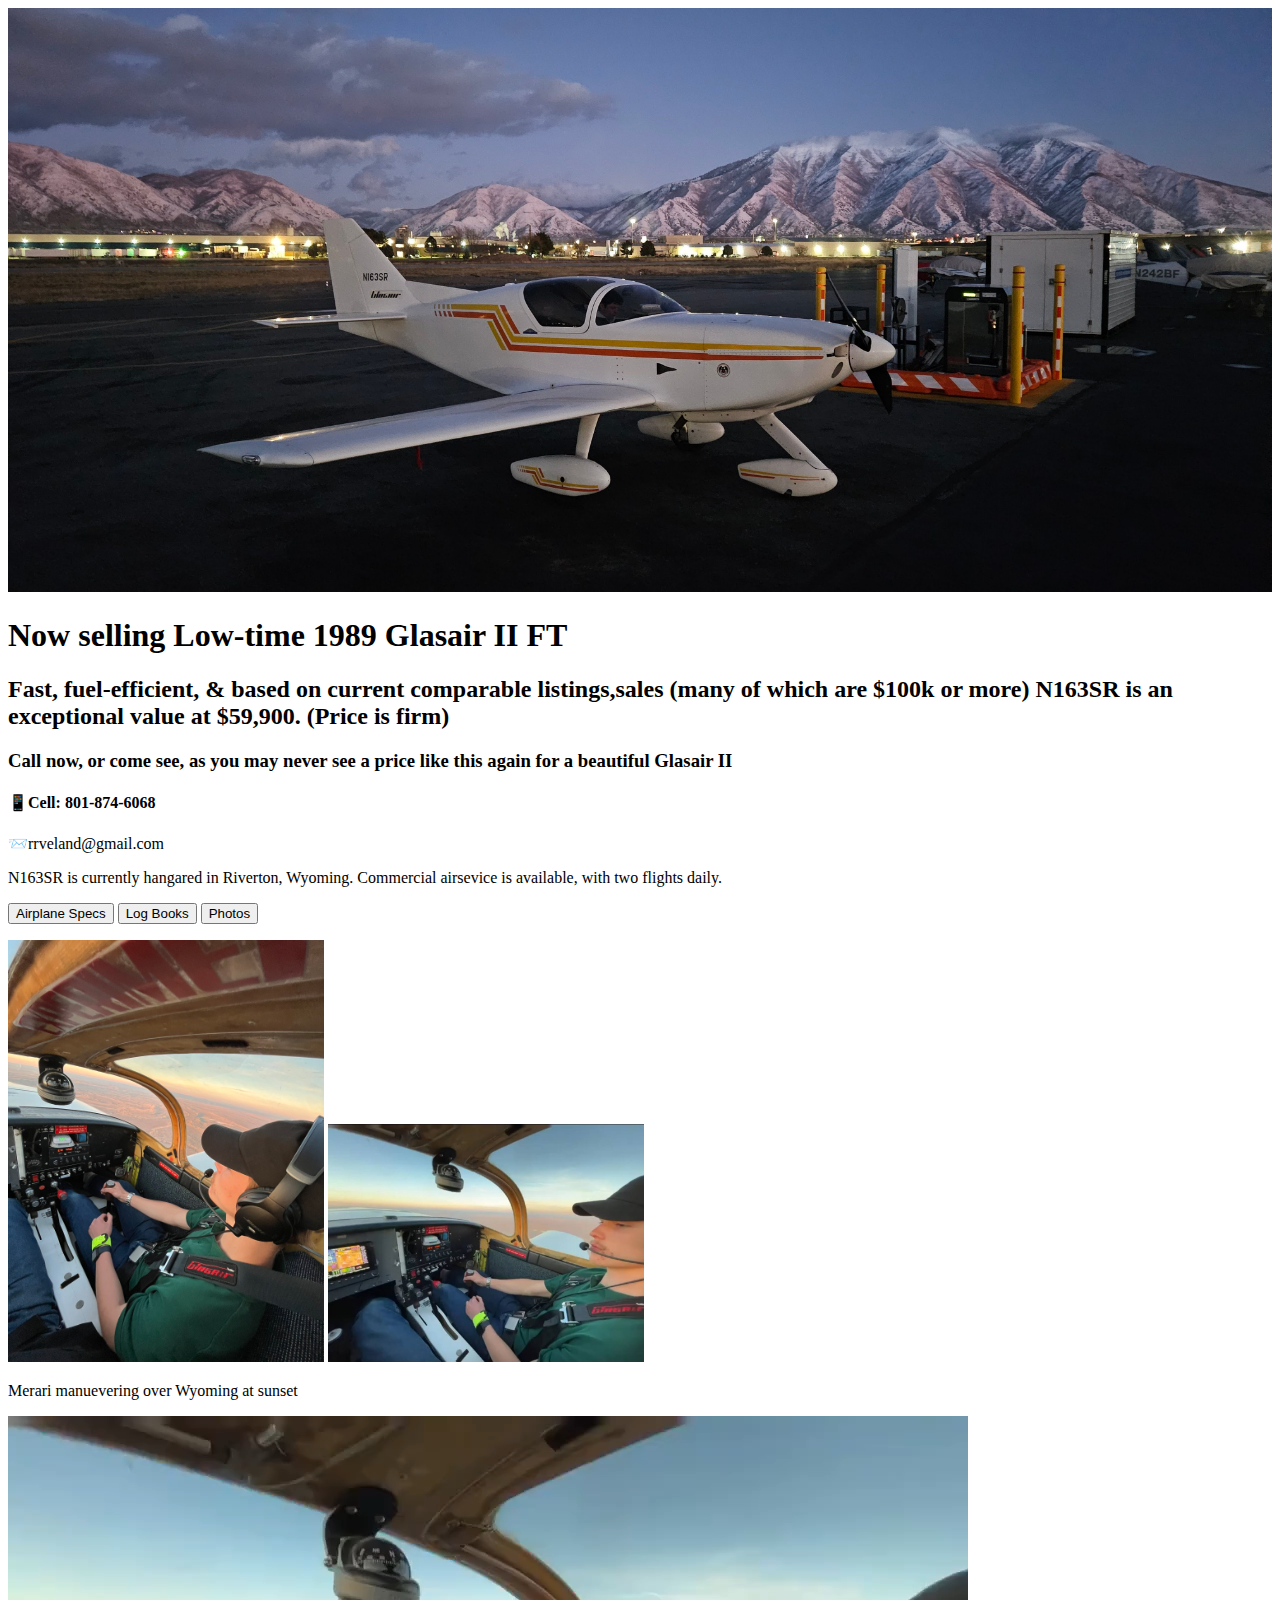
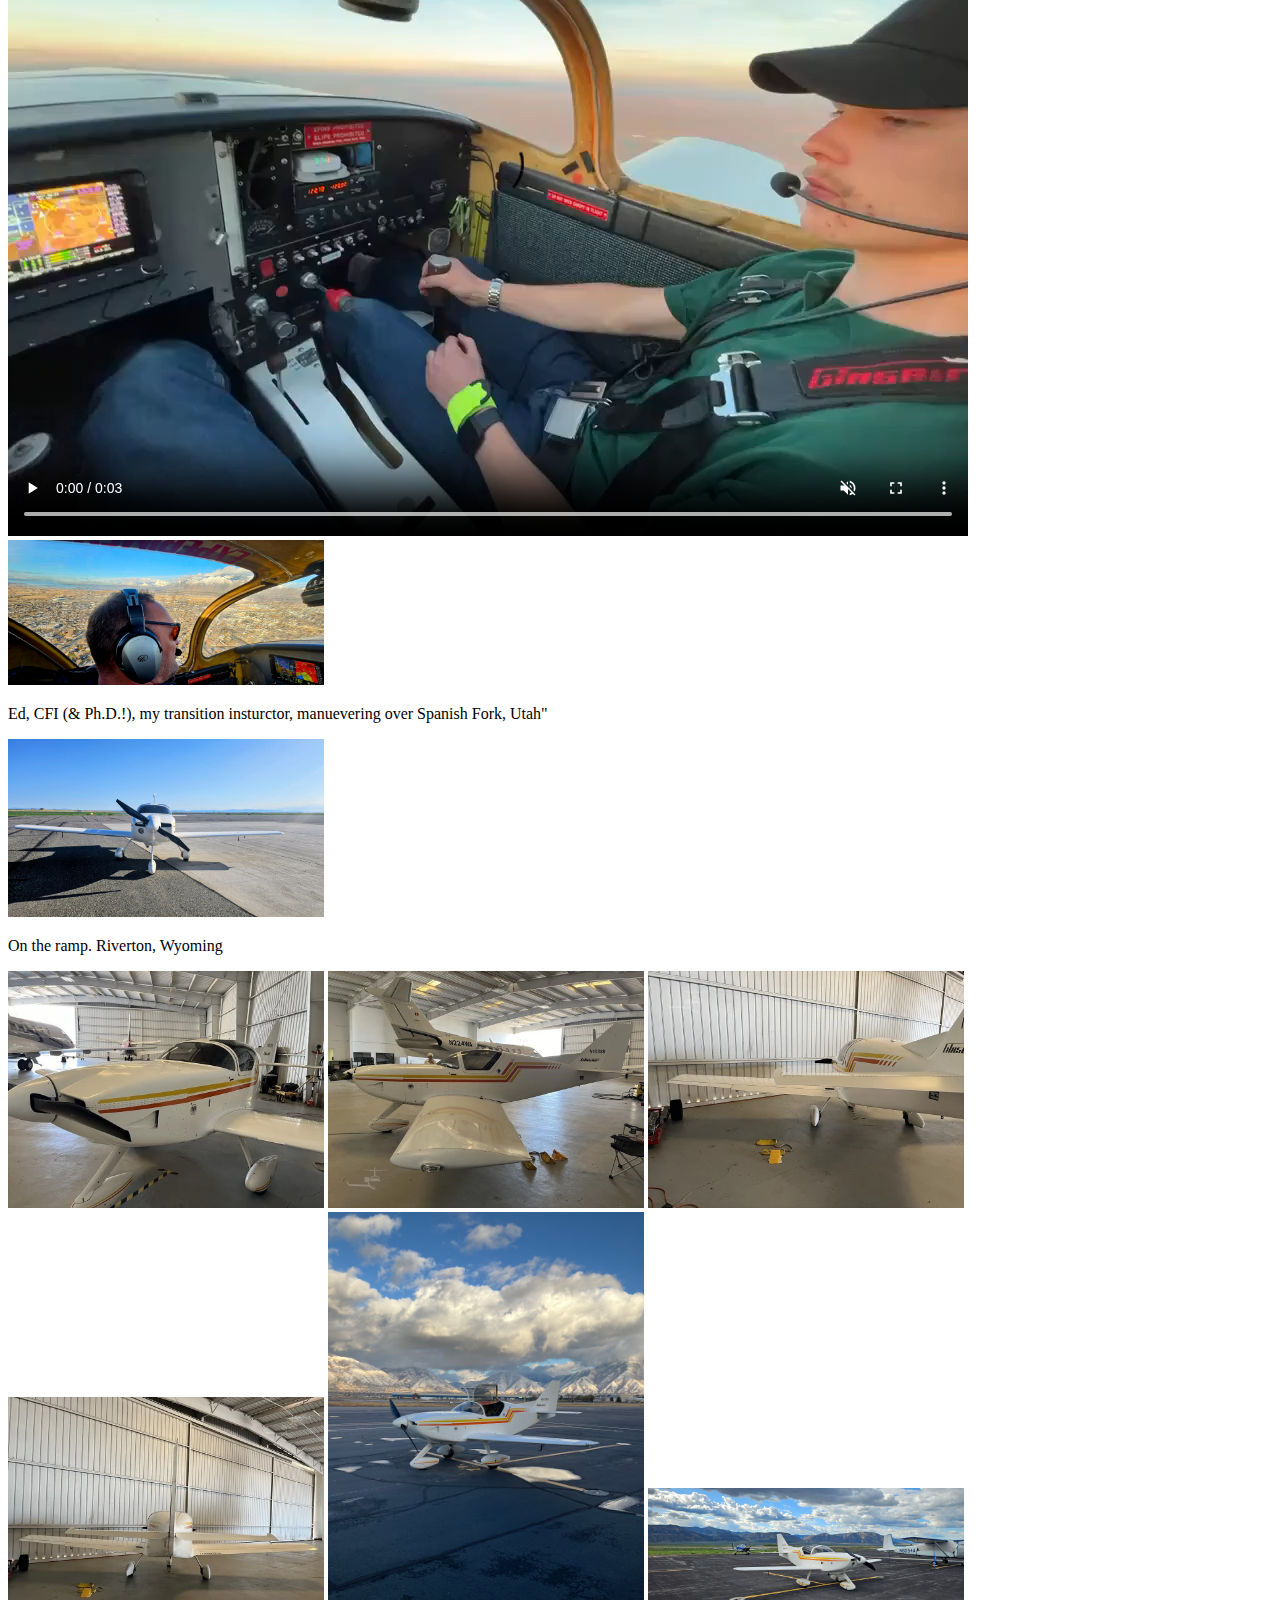
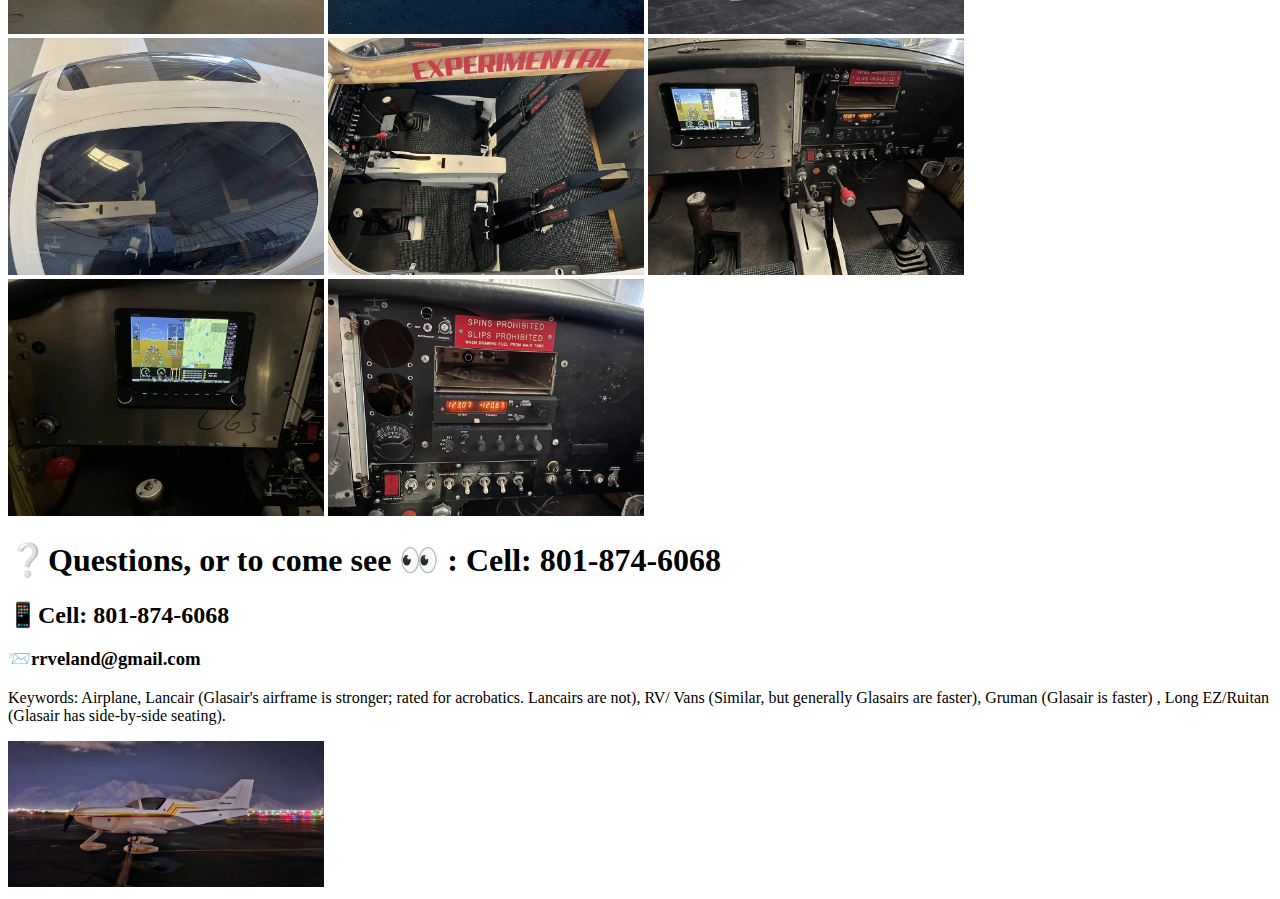
<file: index.html>
<!DOCTYPE html>
<html lang="en">
<head>
<!-- Google tag (gtag.js) -->
<script async src="https://www.googletagmanager.com/gtag/js?id=AW-17490376896"></script>
<script>
  window.dataLayer = window.dataLayer || [];
  function gtag(){dataLayer.push(arguments);}
  gtag('js', new Date());

  gtag('config', 'AW-17490376896');
</script>
	<title>Glasair II FT 🛩️</title>
	<meta name="description" content="PUT DESCRIPTION HERE" />
	<meta charset="UTF-8">
	<link rel="stylesheet" type="text/css"  href="style.css" />
</head>
<body>
	<img src="Glasair_Photos/Gas_Pump_1.jpg" alt="Glasair at Gas Pump" style="width:100%">
<h1> Now selling Low-time 1989 Glasair II FT</h1>
<h2>Fast, fuel-efficient, & based on current comparable listings,sales (many of which are $100k or more) N163SR is an exceptional value at $59,900. (Price is firm)</h2>
<h3> Call now, or come see, as you may never see a price like this again for a beautiful Glasair II</h3>
<h4>📱Cell: 801-874-6068</h4>
<h5></h5>📨rrveland@gmail.com
<p></p> N163SR is currently hangared in Riverton, Wyoming. Commercial airsevice is available, with two flights daily.</h6>
<p>	

<button onclick="window.location.href='Airplane_Specs.html'">Airplane Specs</button>
<script>
  window.addEventListener('load', function() {
    if (window.location.href.includes('https://glasairii.com)) {
       gtag('event', 'conversion', {'send_to': 'AW-17490376896/yGSRCPyX_Y4bEMDxh5RB'});
    }
  });
</script>

<button onclick="window.location.href='https://photos.app.goo.gl/ZFznA9yh9SpZGJCaA'"> Log Books</button>

<button onclick="window.location.href='https://photos.google.com/share/AF1QipPWMnkOONV8gBw-feThvAhceBmcQ8x3pcD7mApKQEpJYq17Dlw24gjg-TC3kYTbdA?key=V1ZVdkstOXFzcmJTUnRoeUVjbDBpa01UYXdndXlB'">Photos</button>

</p>


	<img src="Glasair_Photos/Mer_Right_Seat_Sunset_3.JPEG" width="300" alt="Mer right seat sunseet">


	<img src="Glasair_Photos/Mer_with_Dynon_4.jpg" alt="Mer wtih Dynon 4">
		<p>Merari manuevering over Wyoming at sunset</p>
	<video src="Glasair_Photos/Vid_1.mp4" controls autoplay muted></video>

	<img src="Glasair_Photos/ED_CFI_2.jpg" alt="Ed, CFI manuevering over Spanish Fork, UT">
		<p>Ed, CFI (& Ph.D.!), my transition insturctor, manuevering over Spanish Fork, Utah"</p>
	<img src="Glasair_Photos/Front_on_the_ramp_Riverton_Wyoming.jpg" alt="Front_on_the_ramp_Riverton_Wyoming">
	<p>On the ramp. Riverton, Wyoming</p>
	<img src="Glasair_Photos/Front_Quarter_5.jpg" alt="Front_Quarter_5">
	<img src="Glasair_Photos/Pilot_Side_6.jpg" alt="Pilot_Side_6">
	<img src="Glasair_Photos/Pilot_Rear_most_7.jpg" alt="Pilot_Rear_most_7">
	<img src="Glasair_Photos/Rear_8.jpg" alt="Rear_8">
	<img src="Glasair_Photos/Gull_Doors_Open__Mountain_ Background_9.JPG" alt="Gull_Doors_Open_Mountain_Background_9">
	<img src="Glasair_Photos/Ephraim_UT_ Passenger_side_front_10.jpg" alt="Ephraim_UT_Passenger_side_front_10"> 
	<img src="Glasair_Photos/Canopy_11.jpg " alt="Canpoy photo">  
	<img src="Glasair_Photos/Interior_12.jpg" alt="Interior_12">
	<img src="Glasair_Photos/Panel_13.jpg" alt="Panel_13">
	<img src="Glasair_Photos/Dynon_14.jpg" alt="Dynon_14">
	<img src="Glasair_Photos/Radios_15.jpg" alt="Descriptive text for image">
	
<h1>❔Questions, or to come see 👀 : Cell: 801-874-6068 </h1>
<h2>📱Cell: 801-874-6068</h2>
<h3>📨rrveland@gmail.com</h3>
<p>Keywords: Airplane, Lancair (Glasair's airframe is stronger; rated for acrobatics. Lancairs are not), RV/ Vans (Similar, but generally Glasairs are faster), Gruman (Glasair is faster) , Long EZ/Ruitan (Glasair has side-by-side seating). </p>

	<img src="Glasair_Photos/Dream.jpg" alt="Dream"> 

</body>
</html>
</file>
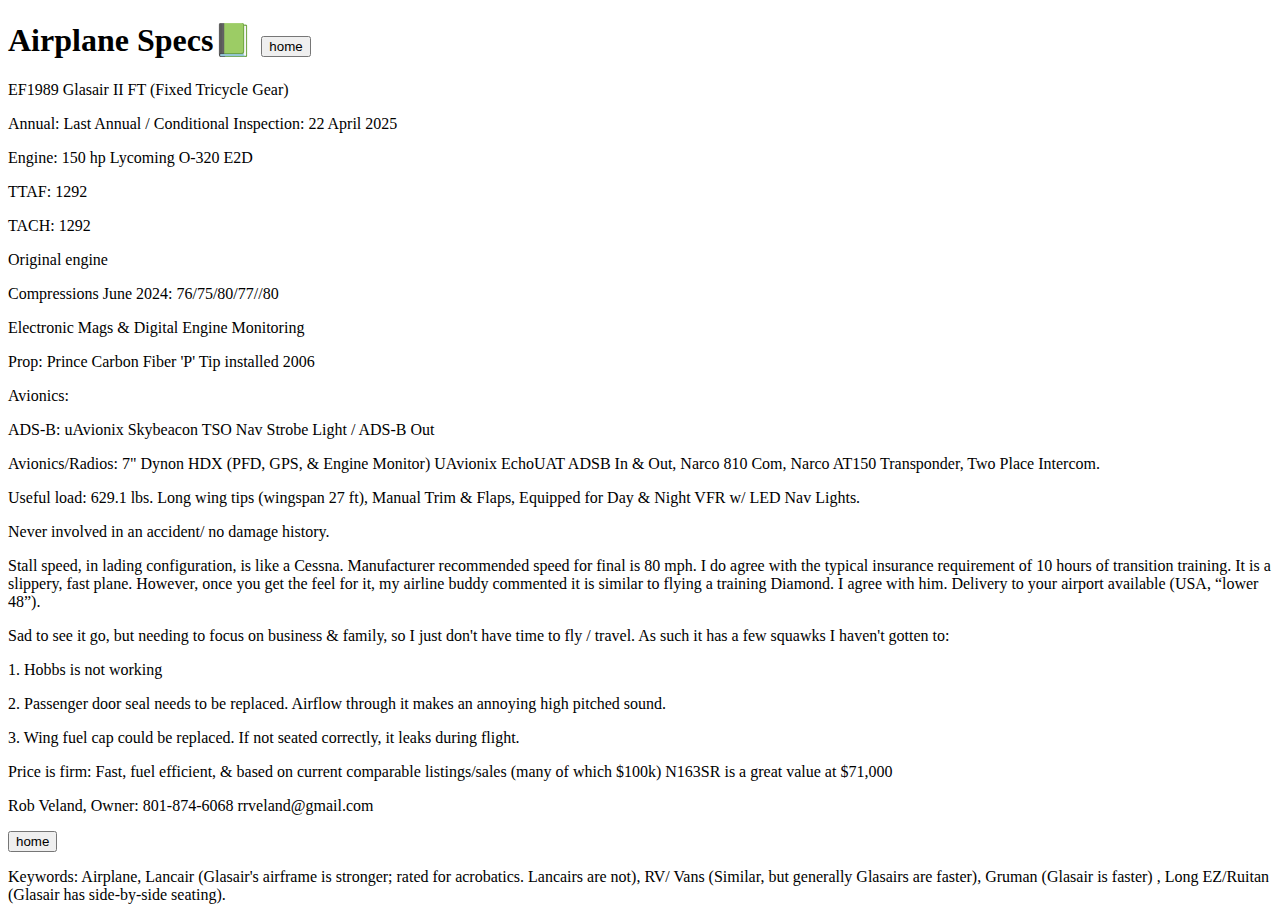
<file: Airplane_Specs.html>
<!DOCTYPE html>
<html lang="en">
<head>
<!-- Google tag (gtag.js) -->
<script async src="https://www.googletagmanager.com/gtag/js?id=AW-17490376896"></script>
<script>
  window.dataLayer = window.dataLayer || [];
  function gtag(){dataLayer.push(arguments);}
  gtag('js', new Date());

  gtag('config', 'AW-17490376896');
</script>
	<title>Airplane Specs📗</title>
	<meta name="description" content="PUT DESCRIPTION HERE" />
	<meta charset="UTF-8">
	<link rel="stylesheet" type="text/css"  href="style.css" />
</head>
<body>
<h1> Airplane Specs📗     <button onclick="window.location.href='index.html'">home</button></h1>
<p>EF1989 Glasair II FT (Fixed Tricycle Gear) </p>

<p>Annual: Last Annual / Conditional Inspection: 22 April 2025</p> 

<P>Engine: 150 hp Lycoming O-320 E2D</P>

<p>TTAF: 1292</p>
<p>TACH: 1292</p>
<p>Original engine </p> 

<p></p>Compressions June 2024: 76/75/80/77//80 

<p></p> Electronic Mags & Digital Engine Monitoring

<p></p>Prop: Prince Carbon Fiber 'P' Tip installed 2006

<p></p> Avionics: 
<p></p>ADS-B: uAvionix Skybeacon TSO Nav Strobe Light / ADS-B Out

<p></p>Avionics/Radios: 7" Dynon HDX (PFD, GPS, & Engine Monitor) UAvionix EchoUAT ADSB In & Out, Narco 810 Com, Narco AT150 Transponder, Two Place Intercom.

<p></p>Useful load: 629.1 lbs. Long wing tips (wingspan 27 ft), Manual Trim & Flaps, Equipped for Day & Night VFR w/ LED Nav Lights.

<p></p>Never involved in an accident/ no damage history. 

<p></p>Stall speed, in lading configuration, is like a Cessna. Manufacturer recommended speed for final is 80 mph. I do agree with the typical insurance requirement of 10 hours of transition training. It is a slippery, fast plane. However, once you get the feel for it, my airline buddy commented it is similar to flying a training Diamond. I agree with him.  
Delivery to your airport available (USA, “lower 48”).  

<P></P>Sad to see it go, but needing to focus on business & family, so I just don't have time to fly / travel.  As such it has a few squawks I haven't gotten to: 

<p></p>1. Hobbs is not working
<p></p>2. Passenger door seal needs to be replaced. Airflow through it makes an annoying high pitched sound.  
<p></p>3. Wing fuel cap could be replaced. If not seated correctly, it leaks during flight. 

<p></p>Price is firm: Fast, fuel efficient, & based on current comparable listings/sales (many of which $100k) N163SR is a great value at $71,000  

<p></p>Rob Veland, Owner:  801-874-6068
			rrveland@gmail.com

<p></p><button onclick="window.location.href='index.html'">home</button>

<p></p>Keywords: Airplane, Lancair (Glasair's airframe is stronger; rated for acrobatics. Lancairs are not), RV/ Vans (Similar, but generally Glasairs are faster), Gruman (Glasair is faster) , Long EZ/Ruitan (Glasair has side-by-side seating). 

</p>

</body>
</html>
</file>
<file: style.css>
body {
        font-size: 150%;
    }

a {
    font-size: 175%;
}



img {
    width: 100%;
    height: auto;
}

@media (min-width: 1024px) {
    body {
        font-size: 100%;
    }


img {
    width: 25%;
    height: auto;
}


}
</file>
